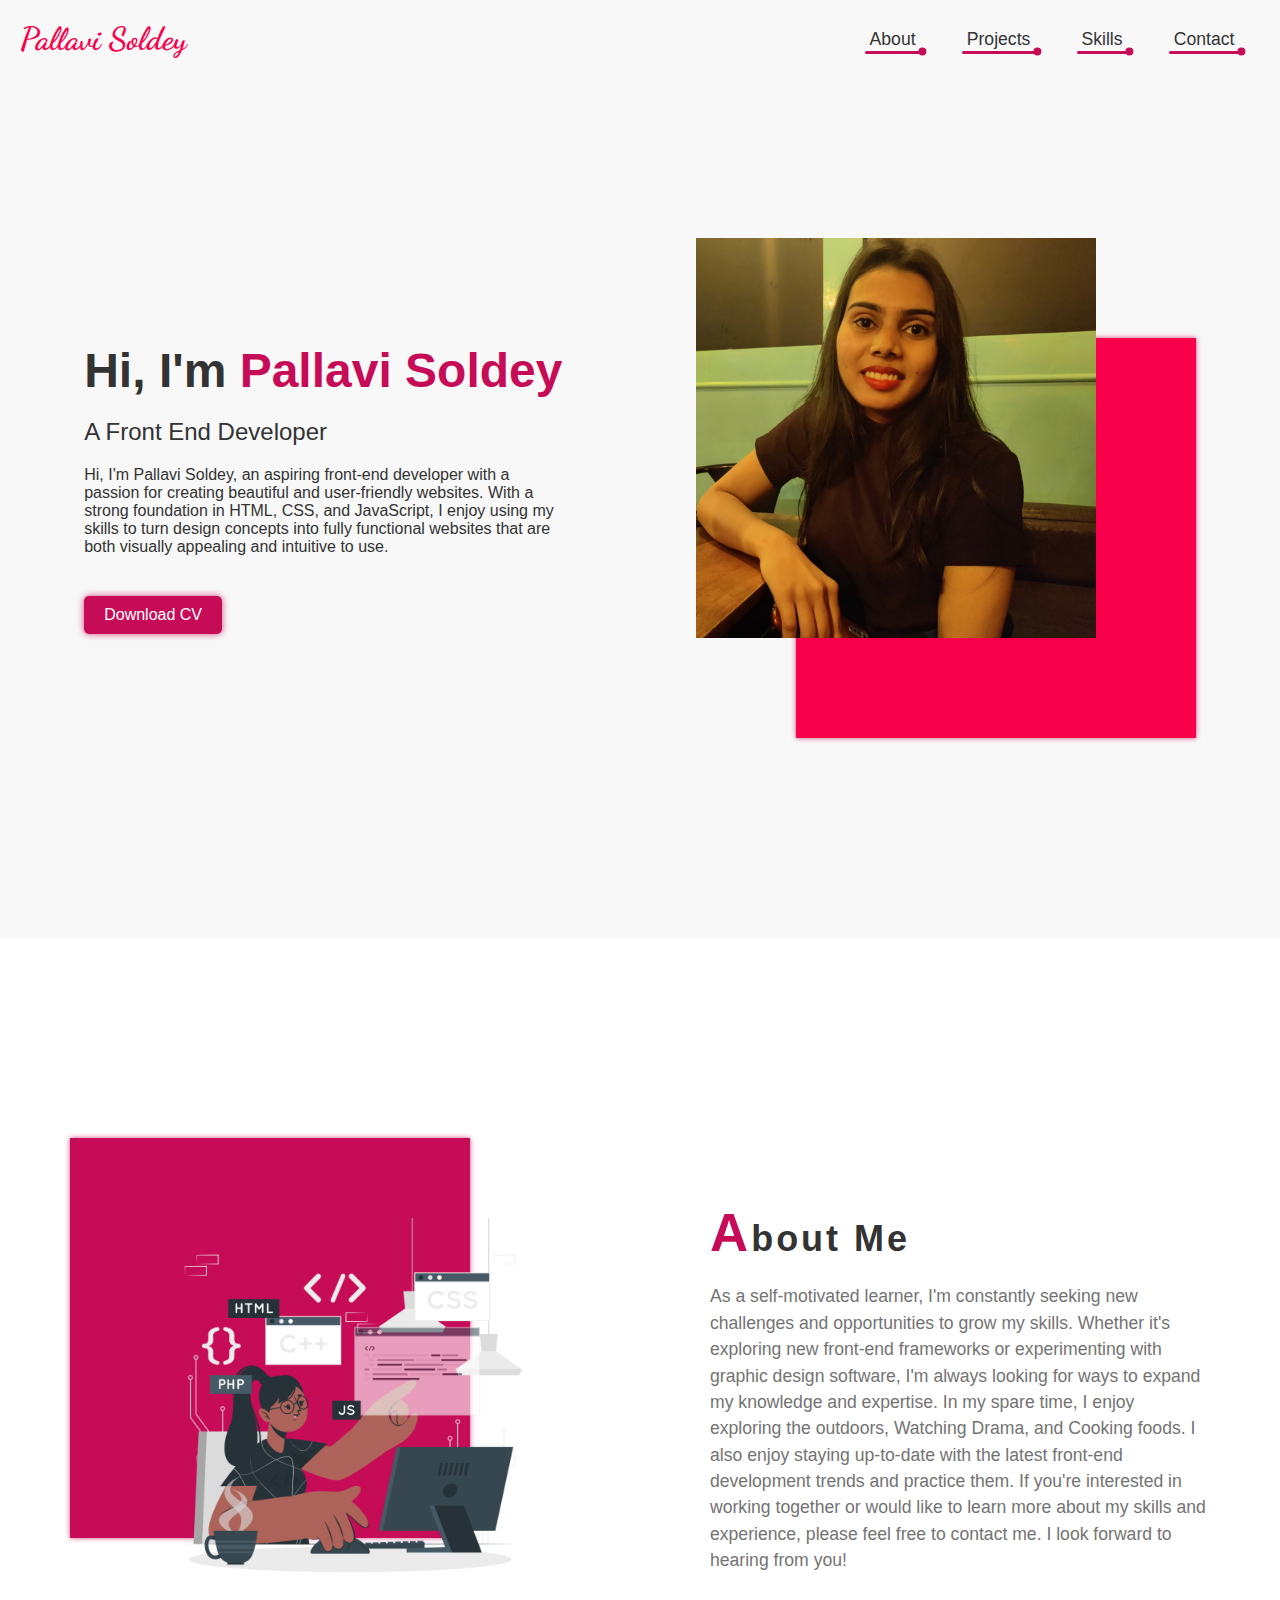
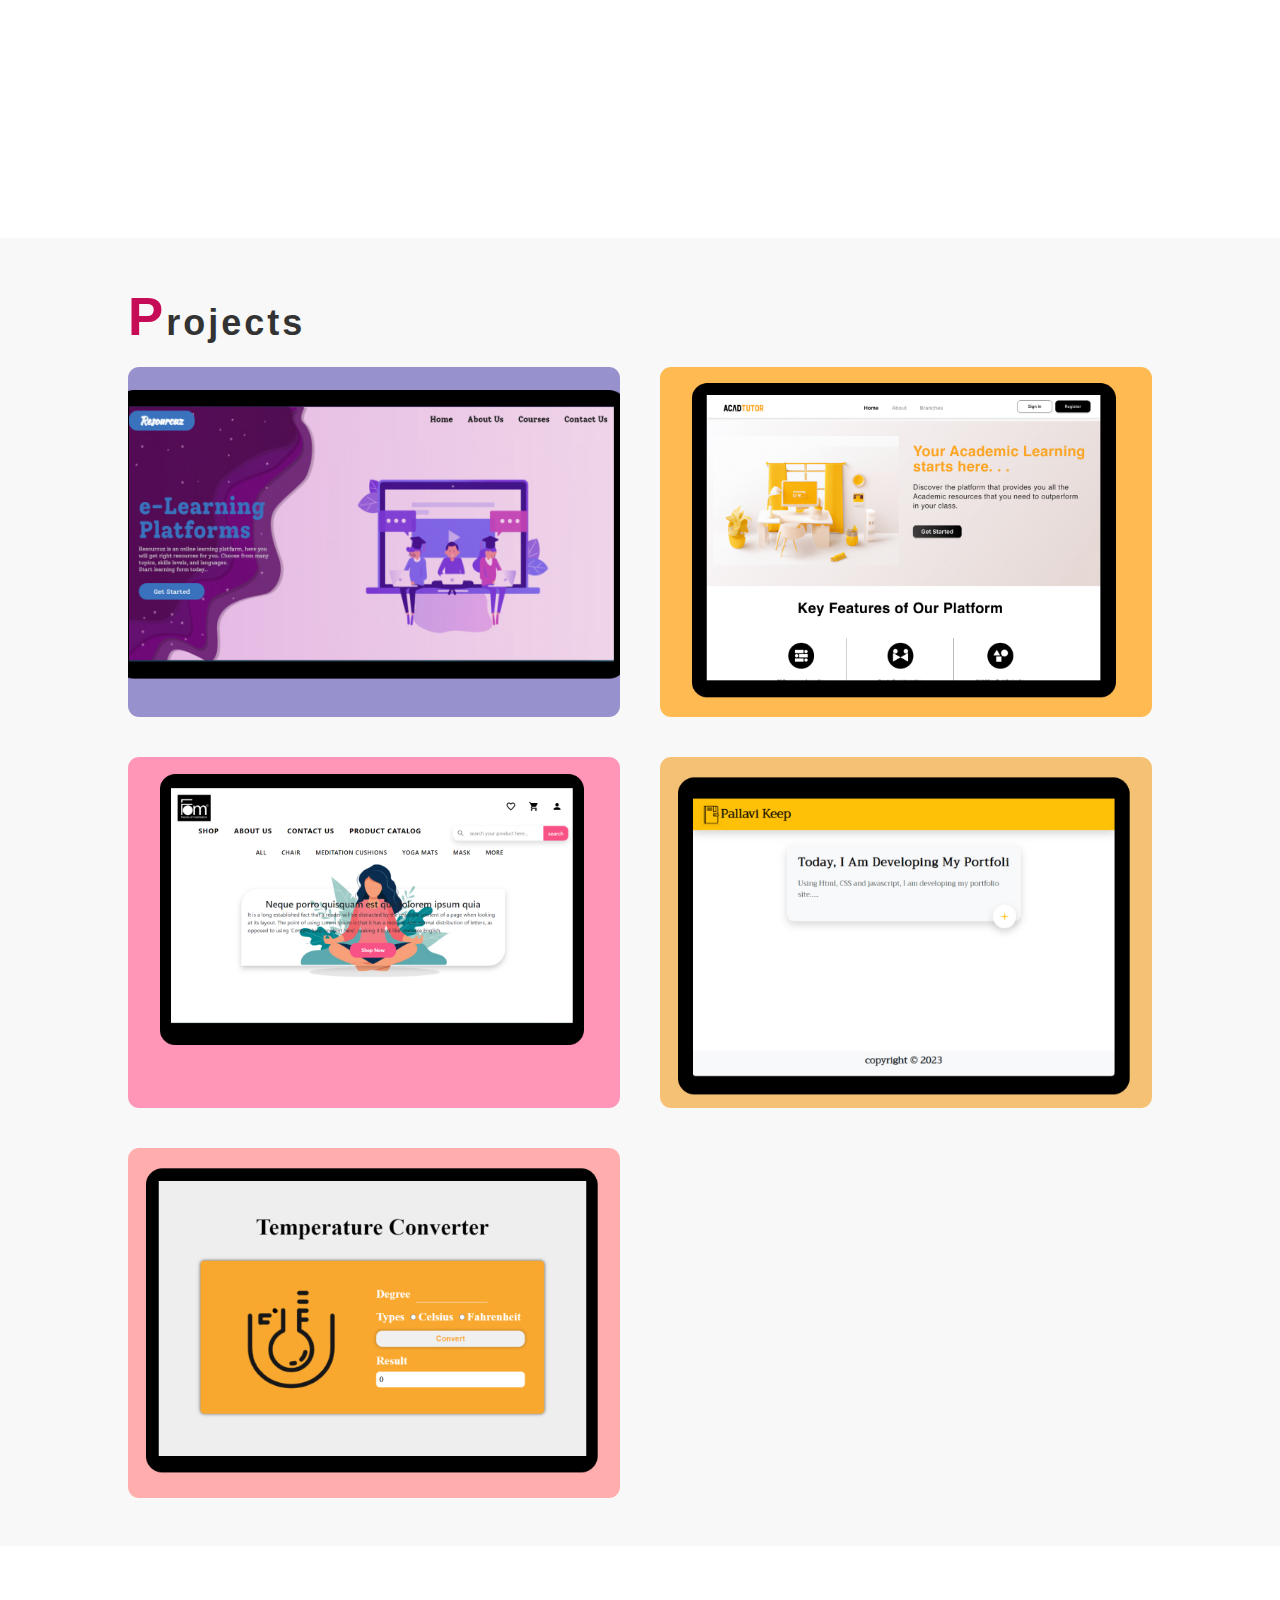
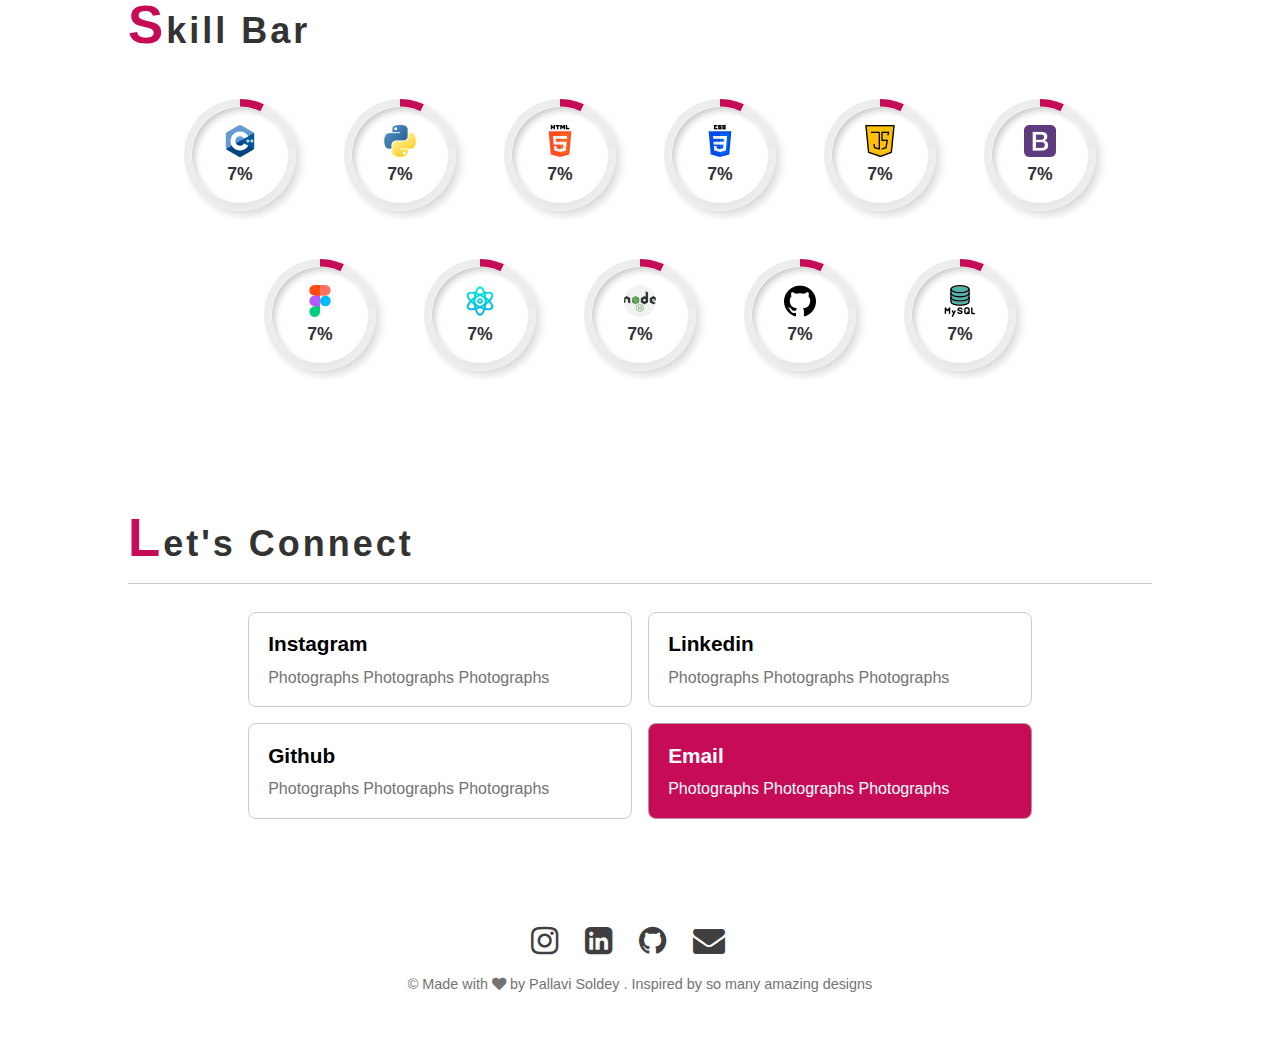
<file: index.html>
<!DOCTYPE html>
<html lang="en">

<head>
  <meta charset="UTF-8" />
  <meta name="viewport" content="width=device-width, initial-scale=1.0" />
  <title>Pallavi Soldey - Front End Developer</title>
  <link rel="preconnect" href="https://fonts.googleapis.com">
  <link rel="preconnect" href="https://fonts.gstatic.com" crossorigin>
  <link
    href="https://fonts.googleapis.com/css2?family=Dancing+Script:wght@400;500;600;700&family=Inter:wght@200;300;500&display=swap"
    rel="stylesheet">
  <link rel="stylesheet" href="style.css" />
  <link rel="stylesheet" href="https://cdnjs.cloudflare.com/ajax/libs/font-awesome/4.7.0/css/font-awesome.min.css">
</head>

<body>
  <header class="header">
    <nav class="nav">
      <div class="logo">Pallavi Soldey</div>
      <ul class="menu">
        <!-- <li class="menu-item"><a href="#">Home</a></li> -->
        <li class="menu-item"><a href="#about">About</a></li>
        <li class="menu-item"><a href="#projects">Projects</a></li>
        <li class="menu-item"><a href="#skills">Skills</a></li>
        <li class="menu-item"><a href="#contact">Contact</a></li>
      </ul>
    </nav>
    <div class="hero">
      <div class="content">
        <h1 class="title">Hi, I'm <span>Pallavi Soldey</span></h1>
        <p class="subtitle">A Front End Developer</p>
        <p class="desc"> Hi, I'm Pallavi Soldey, an aspiring front-end developer with a passion for creating beautiful
          and user-friendly websites. With a strong foundation in HTML, CSS, and JavaScript, I enjoy using my skills to
          turn design concepts into fully functional websites that are both visually appealing and intuitive to use.</p>
        <a href="#" class="button">Download CV</a>
      </div>
      <div class="imageBx">
        <img src="./images/pic.jpeg" alt="" />
        <div class="bx"></div>
      </div>
    </div>
  </header>

  <main class="main">
    <section class="about-section" id="about">
      <div class="container">
        <div class="images">
          <img src="./images/about.png" alt="" />
          <div class="bx"></div>
        </div>
        <div class="contentBx">
          <h2 class="section-title">About Me</h2>
          <p class="section-content">
            As a self-motivated learner, I'm constantly seeking new challenges and opportunities to grow my skills.
            Whether it's exploring new front-end frameworks or experimenting with graphic design software, I'm always
            looking for ways to expand my knowledge and expertise.
            In my spare time, I enjoy exploring the outdoors, Watching Drama, and Cooking foods. I also enjoy staying
            up-to-date with the latest front-end development trends and practice them.
            If you're interested in working together or would like to learn more about my skills and experience, please
            feel free to contact me. I look forward to hearing from you!
          </p>
        </div>
      </div>
    </section>
    <section class="project-section" id="projects">
      <h2 class="section-title">Projects</h2>
      <div class="project">
        <div class="project-item">
          <img src="./images/pro1.jpg" alt="project Item 1" />
          <div class="project-detail">
            <div>
              <span class="project-title">AcadTutor</span>
              <span class="project-lang">React, Django, MongoDb</span>
              <a href="#"><i class="fa fa-link"></i></a>
            </div>
          </div>
        </div>
        <div class="project-item">
          <img src="./images/pro2.jpg" alt="project Item 1" />
          <div class="project-detail">
            <div>
              <span class="project-title">AcadTutor</span>
              <span class="project-lang">React, Django, MongoDb</span>
              <a href="#"><i class="fa fa-link"></i></a>
            </div>
          </div>

        </div>
        <div class="project-item">

          <img src="./images/pro3.jpg" alt="project Item 1" />
          <div class="project-detail">
            <div>
              <span class="project-title">AcadTutor</span>
              <span class="project-lang">React, Django, MongoDb</span>
              <a href="#"><i class="fa fa-link"></i></a>
            </div>
          </div>

        </div>
        <div class="project-item">

          <img src="./images/pro4.jpg" alt="project Item 1" />
          <div class="project-detail">
            <div>
              <span class="project-title">AcadTutor</span>
              <span class="project-lang">React, Django, MongoDb</span>
              <a href="#"><i class="fa fa-link"></i></a>
            </div>
          </div>

        </div>
        <div class="project-item">
          <img src="./images/pro5.jpg" alt="project Item 1" />
          <div class="project-detail">
            <div>
              <span class="project-title">AcadTutor</span>
              <span class="project-lang">React, Django, MongoDb</span>
              <a href="#"><i class="fa fa-link"></i></a>
            </div>
          </div>

        </div>
      </div>
    </section>
    <section class="skillBar-section" id="skills">
      <h2 class="section-title">Skill Bar</h2>
      <div class="skills-container">
        <div class="skills" data-value="50">
          <div class="outer">
            <div class="inner">
              <img src="./images/c-.png"/>
              <span class="skill-percentage">0%</span>
            </div>
          </div>
        </div>
        <div class="skills" data-value="50">
          <div class="outer">
            <div class="inner">
              <img src="./images/python.png"/>
              <span class="skill-percentage">0%</span>
            </div>
          </div>
        </div>
        <div class="skills" data-value="90">
          <div class="outer">
            <div class="inner">
            <img src="./images/html-5.png"/>
            <span class="skill-percentage">0%</span>
            </div>
          </div>
        </div>
        <div class="skills" data-value="70">
          <div class="outer">
            <div class="inner">
              <img src="./images/css-3.png"/>
              <span class="skill-percentage">0%</span>
            </div>
          </div>

        </div>
        <div class="skills" data-value="50">
          <div class="outer">
            <div class="inner">
              <img src="./images/java-script.png"/>
              <span class="skill-percentage">0%</span>
            </div>
          </div>
        </div>
        <div class="skills" data-value="90">
          <div class="outer">
            <div class="inner">
              <img src="./images/bootstrap.png"/>
              <span class="skill-percentage">0%</span>
            </div>
          </div>
        </div>
        <div class="skills" data-value="70">
          <div class="outer">
            <div class="inner">
              <img src="./images/figma.png"/>
              <span class="skill-percentage">0%</span>
            </div>
          </div>
        </div>
        <div class="skills" data-value="60">
          <div class="outer">
            <div class="inner">
              <img src="./images/react.png"/>
              <span class="skill-percentage">0%</span>
            </div>
          </div>
        </div>
        <div class="skills" data-value="10">
          <div class="outer">
            <div class="inner">
              <img src="./images/nodejs.png"/>
              <span class="skill-percentage">0%</span>
            </div>
          </div>
        </div>
        <div class="skills" data-value="40">
          <div class="outer">
            <div class="inner">
              <img src="./images/github.png"/>
              <span class="skill-percentage">0%</span>
            </div>
          </div>
        </div>
        <div class="skills" data-value="50">
          <div class="outer">
            <div class="inner">
              <img src="./images/mysql.png"/>
              <span class="skill-percentage">0%</span>
            </div>
          </div>
        </div>
      </div>
    </section>
    <section class="contact-section" id="contact">
      <h2 class="section-title">Let's Connect</h2>
      <div class="container">
        <a href="#">
          <div>
            <span>Instagram</span>
            <span>Photographs Photographs Photographs</span>
          </div>
        </a>
        <a href="#">
          <div>
            <span>Linkedin</span>
            <span>Photographs Photographs Photographs</span>
          </div>
        </a>
        <a href="#">
          <div>
            <span>Github</span>
            <span>Photographs Photographs Photographs</span>
          </div>
        </a>
        <a href="#">
          <div>
            <span>Email</span>
            <span>Photographs Photographs Photographs</span>
          </div>
        </a>
      </div>
    </section>
  </main>

  <footer class="footer">
    <ul>
      <li><a href=""><i class="fa fa-instagram"></i></a></li>
      <li><a href=""><i class="fa fa-linkedin-square"></i></a></li>
      <li><a href=""><i class="fa fa-github"></i></a></li>
      <li><a href=""><i class="fa fa-envelope"></i></a></li>
    </ul>
    <p>&copy; Made with <i class="fa fa-heart"></i> by Pallavi Soldey . Inspired by so many amazing designs</p>
  </footer>

  <script src="script.js"></script>
</body>

</html>
</file>
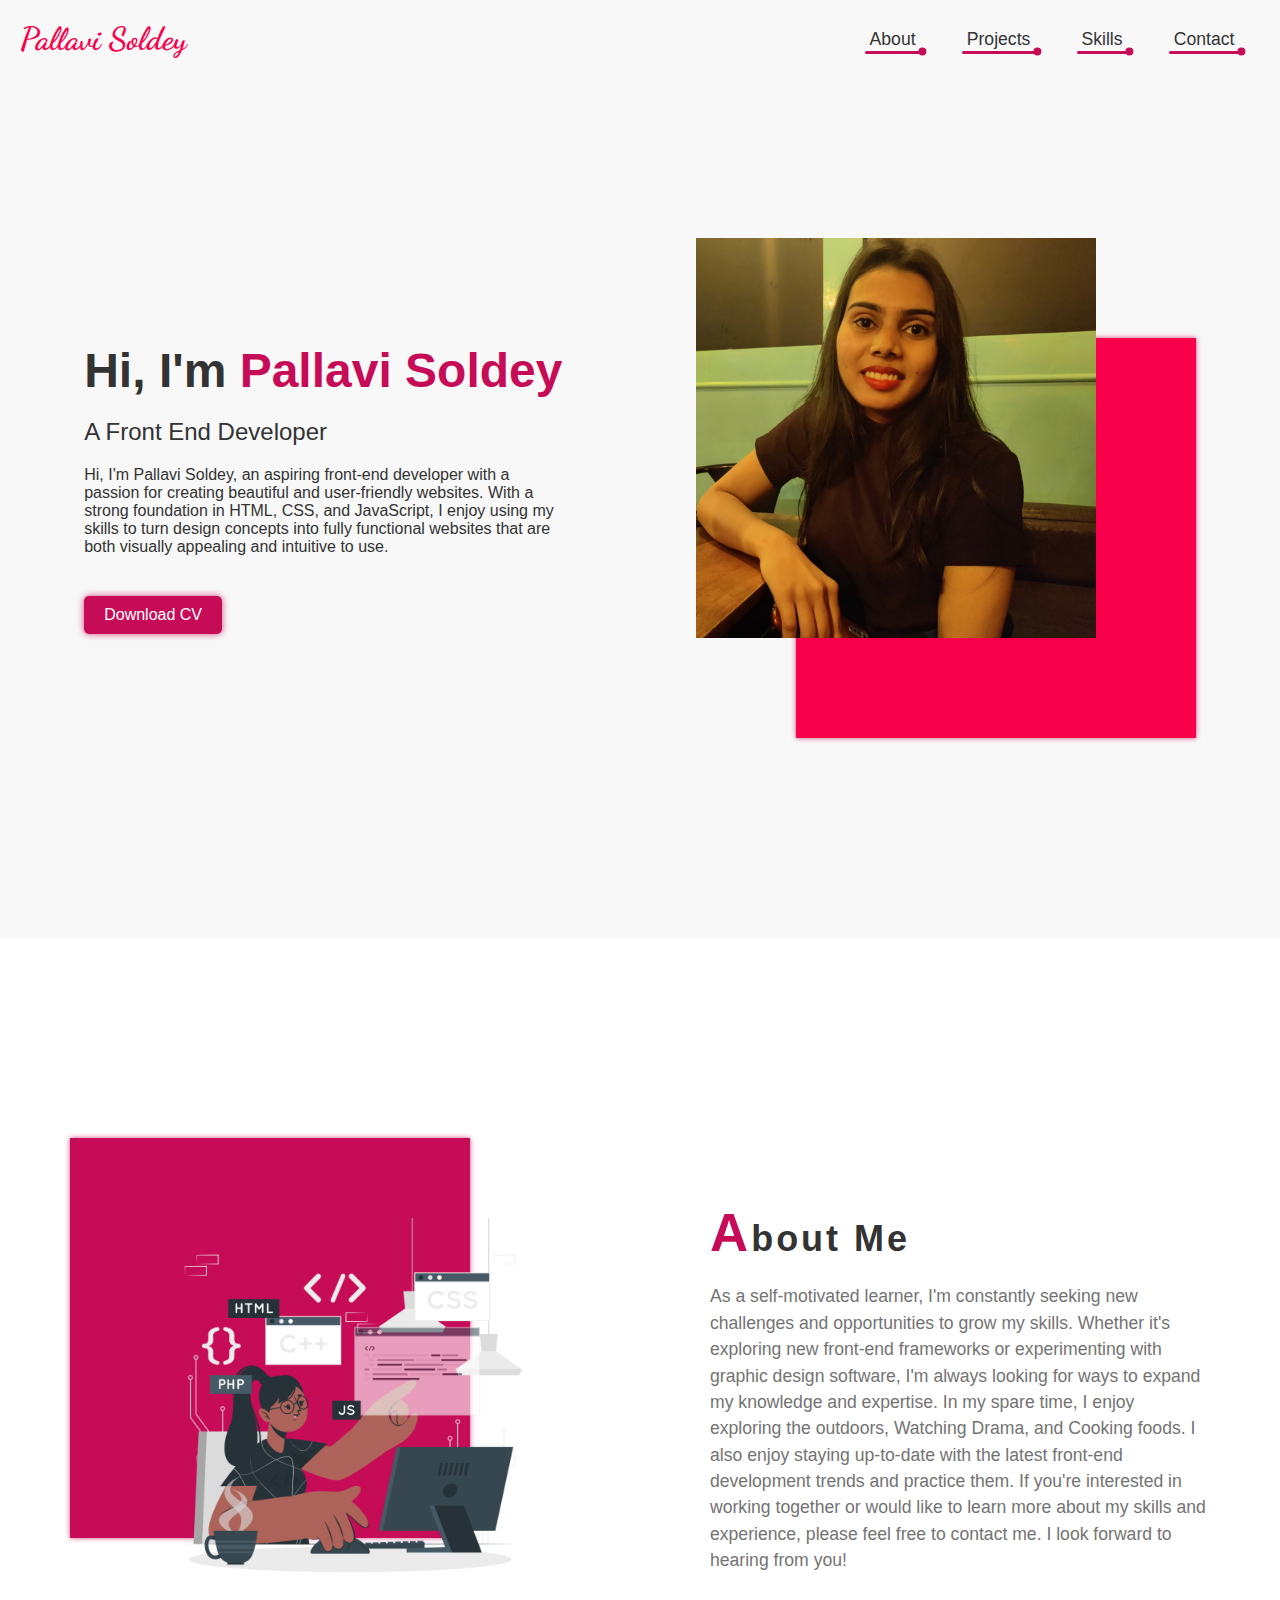
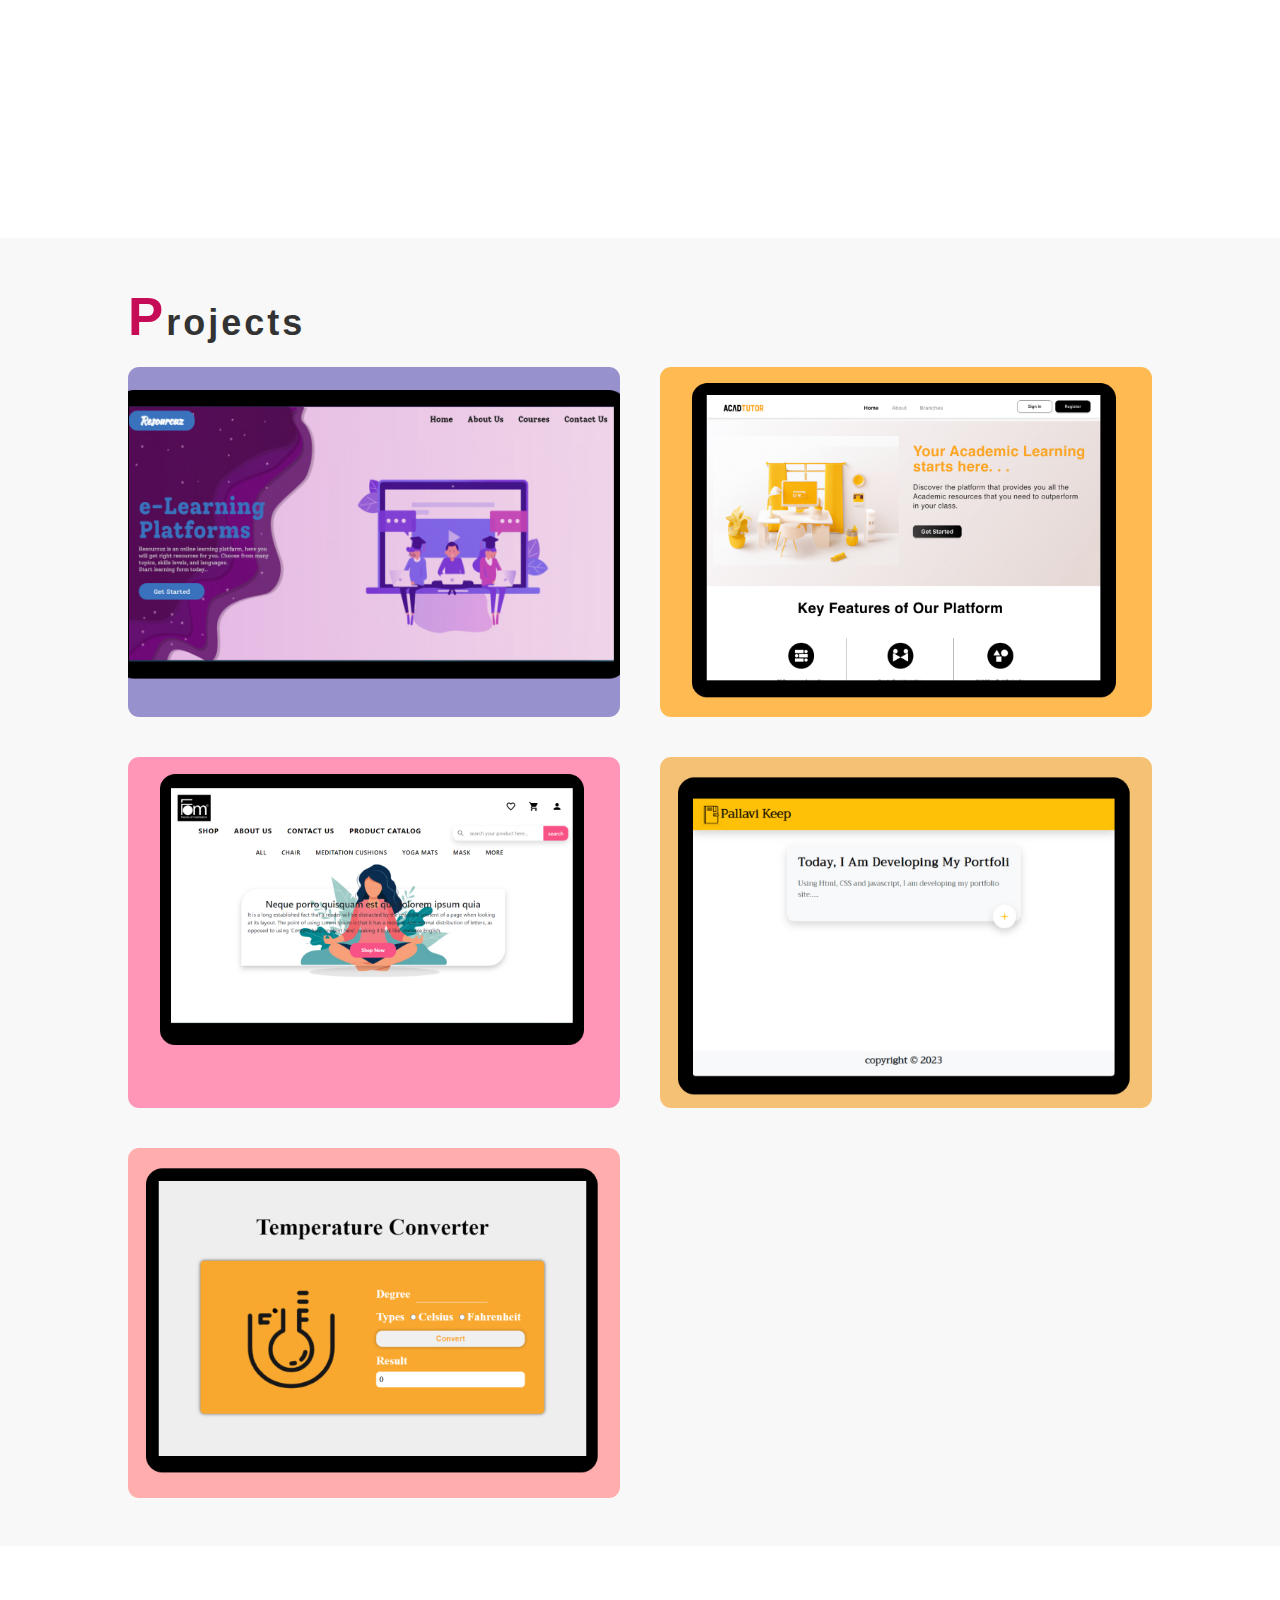
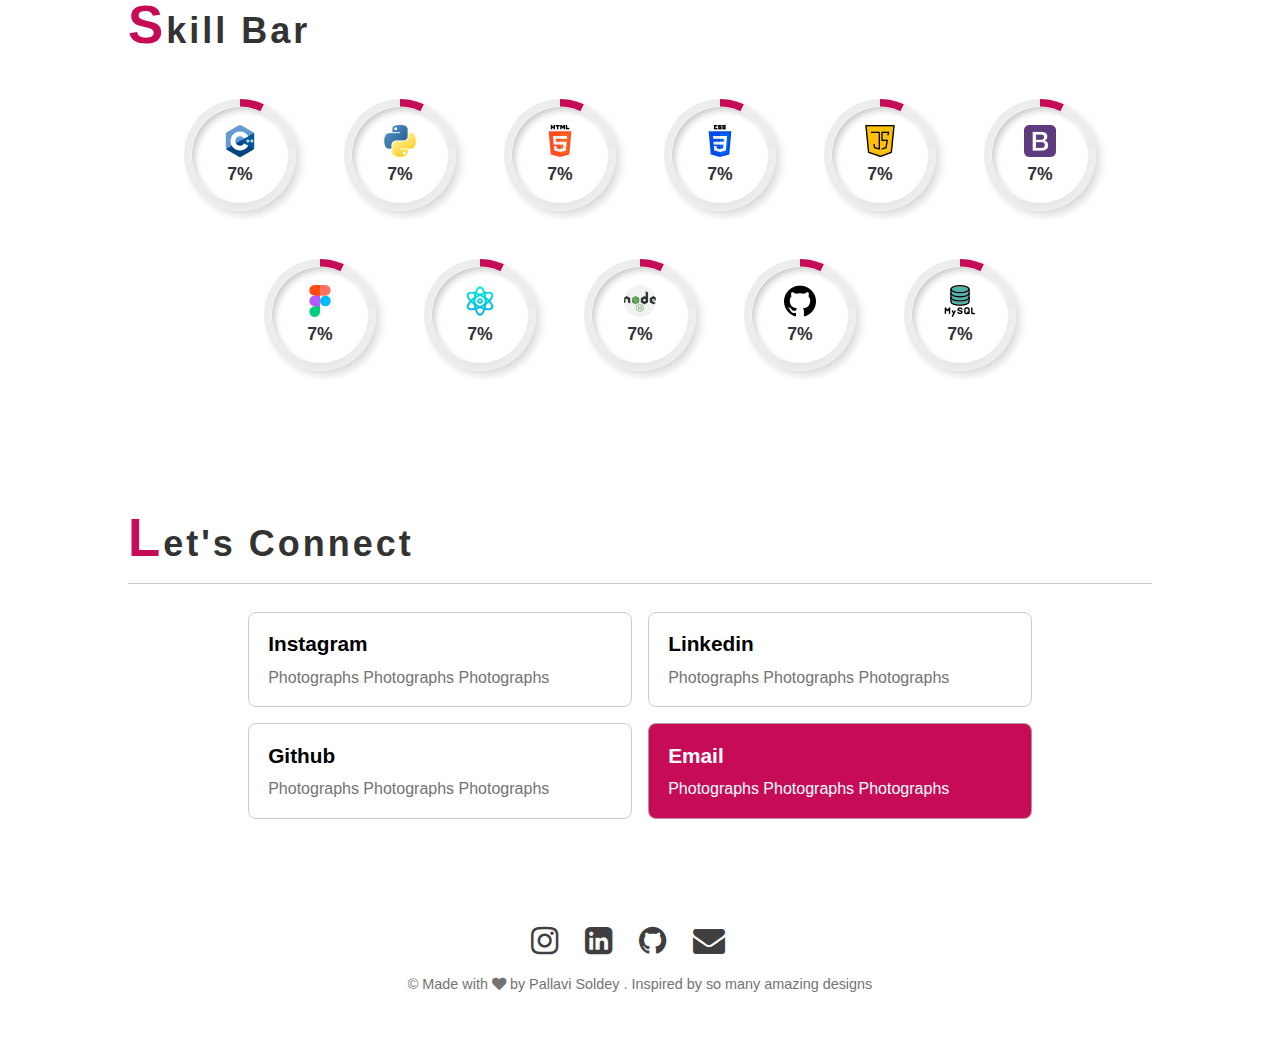
<file: index2.html>
<!DOCTYPE html>
<html lang="en">

<head>
  <meta charset="UTF-8" />
  <meta name="viewport" content="width=device-width, initial-scale=1.0" />
  <title>Pallavi Soldey - Front End Developer</title>
  <link rel="preconnect" href="https://fonts.googleapis.com">
  <link rel="preconnect" href="https://fonts.gstatic.com" crossorigin>
  <link
    href="https://fonts.googleapis.com/css2?family=Dancing+Script:wght@400;500;600;700&family=Inter:wght@200;300;500&display=swap"
    rel="stylesheet">
  <link rel="stylesheet" href="style2.css" />
  <link rel="stylesheet" href="https://cdnjs.cloudflare.com/ajax/libs/font-awesome/4.7.0/css/font-awesome.min.css">
</head>

<body>
  <header class="header">
    <nav class="nav">
      <div class="logo">Pallavi Soldey</div>
      <ul class="menu">
        <!-- <li class="menu-item"><a href="#">Home</a></li> -->
        <li class="menu-item"><a href="#about">About</a></li>
        <li class="menu-item"><a href="#projects">Projects</a></li>
        <li class="menu-item"><a href="#skills">Skills</a></li>
        <li class="menu-item"><a href="#contact">Contact</a></li>
      </ul>
    </nav>
    <div class="hero">
      <div class="content">
        <h1 class="title">Hi, I'm <span>Pallavi Soldey</span></h1>
        <p class="subtitle">A Front End Developer</p>
        <p class="desc"> Hi, I'm Pallavi Soldey, an aspiring front-end developer with a passion for creating beautiful
          and user-friendly websites. With a strong foundation in HTML, CSS, and JavaScript, I enjoy using my skills to
          turn design concepts into fully functional websites that are both visually appealing and intuitive to use.</p>
        <a href="#" class="button">Download CV</a>
      </div>
      <div class="imageBx">
        <img src="./images/pic.jpeg" alt="" />
        <div class="bx"></div>
      </div>
    </div>
  </header>

  <main class="main">
    <section class="about-section" id="about">
      <div class="container">
        <div class="images">
          <img src="./images/about.png" alt="" />
          <div class="bx"></div>
        </div>
        <div class="contentBx">
          <h2 class="section-title">About Me</h2>
          <p class="section-content">
            As a self-motivated learner, I'm constantly seeking new challenges and opportunities to grow my skills.
            Whether it's exploring new front-end frameworks or experimenting with graphic design software, I'm always
            looking for ways to expand my knowledge and expertise.
            In my spare time, I enjoy exploring the outdoors, Watching Drama, and Cooking foods. I also enjoy staying
            up-to-date with the latest front-end development trends and practice them.
            If you're interested in working together or would like to learn more about my skills and experience, please
            feel free to contact me. I look forward to hearing from you!
          </p>
        </div>
      </div>
    </section>
    <section class="project-section" id="projects">
      <h2 class="section-title">Projects</h2>
      <div class="project">
        <div class="project-item">
          <img src="./images/pro1.jpg" alt="project Item 1" />
          <div class="project-detail">
            <div>
              <span class="project-title">AcadTutor</span>
              <span class="project-lang">React, Django, MongoDb</span>
              <a href="#"><i class="fa fa-link"></i></a>
            </div>
          </div>
        </div>
        <div class="project-item">
          <img src="./images/pro2.jpg" alt="project Item 1" />
          <div class="project-detail">
            <div>
              <span class="project-title">AcadTutor</span>
              <span class="project-lang">React, Django, MongoDb</span>
              <a href="#"><i class="fa fa-link"></i></a>
            </div>
          </div>

        </div>
        <div class="project-item">

          <img src="./images/pro3.jpg" alt="project Item 1" />
          <div class="project-detail">
            <div>
              <span class="project-title">AcadTutor</span>
              <span class="project-lang">React, Django, MongoDb</span>
              <a href="#"><i class="fa fa-link"></i></a>
            </div>
          </div>

        </div>
        <div class="project-item">

          <img src="./images/pro4.jpg" alt="project Item 1" />
          <div class="project-detail">
            <div>
              <span class="project-title">AcadTutor</span>
              <span class="project-lang">React, Django, MongoDb</span>
              <a href="#"><i class="fa fa-link"></i></a>
            </div>
          </div>

        </div>
        <div class="project-item">
          <img src="./images/pro5.jpg" alt="project Item 1" />
          <div class="project-detail">
            <div>
              <span class="project-title">AcadTutor</span>
              <span class="project-lang">React, Django, MongoDb</span>
              <a href="#"><i class="fa fa-link"></i></a>
            </div>
          </div>

        </div>
      </div>
    </section>
    <section class="skillBar-section" id="skills">
      <h2 class="section-title">Skill Bar</h2>
      <div class="skills-container">
        <div class="skills" data-value="50">
          <div class="outer">
            <div class="inner">
              <img src="./images/c-.png"/>
              <span class="skill-percentage">0%</span>
            </div>
          </div>
        </div>
        <div class="skills" data-value="50">
          <div class="outer">
            <div class="inner">
              <img src="./images/python.png"/>
              <span class="skill-percentage">0%</span>
            </div>
          </div>
        </div>
        <div class="skills" data-value="90">
          <div class="outer">
            <div class="inner">
            <img src="./images/html-5.png"/>
            <span class="skill-percentage">0%</span>
            </div>
          </div>
        </div>
        <div class="skills" data-value="70">
          <div class="outer">
            <div class="inner">
              <img src="./images/css-3.png"/>
              <span class="skill-percentage">0%</span>
            </div>
          </div>

        </div>
        <div class="skills" data-value="50">
          <div class="outer">
            <div class="inner">
              <img src="./images/java-script.png"/>
              <span class="skill-percentage">0%</span>
            </div>
          </div>
        </div>
        <div class="skills" data-value="90">
          <div class="outer">
            <div class="inner">
              <img src="./images/bootstrap.png"/>
              <span class="skill-percentage">0%</span>
            </div>
          </div>
        </div>
        <div class="skills" data-value="70">
          <div class="outer">
            <div class="inner">
              <img src="./images/figma.png"/>
              <span class="skill-percentage">0%</span>
            </div>
          </div>
        </div>
        <div class="skills" data-value="60">
          <div class="outer">
            <div class="inner">
              <img src="./images/react.png"/>
              <span class="skill-percentage">0%</span>
            </div>
          </div>
        </div>
        <div class="skills" data-value="10">
          <div class="outer">
            <div class="inner">
              <img src="./images/nodejs.png"/>
              <span class="skill-percentage">0%</span>
            </div>
          </div>
        </div>
        <div class="skills" data-value="40">
          <div class="outer">
            <div class="inner">
              <img src="./images/github.png"/>
              <span class="skill-percentage">0%</span>
            </div>
          </div>
        </div>
        <div class="skills" data-value="50">
          <div class="outer">
            <div class="inner">
              <img src="./images/mysql.png"/>
              <span class="skill-percentage">0%</span>
            </div>
          </div>
        </div>
      </div>
    </section>
    <section class="contact-section" id="contact">
      <h2 class="section-title">Let's Connect</h2>
      <div class="container">
        <a href="#">
          <div>
            <span>Instagram</span>
            <span>Photographs Photographs Photographs</span>
          </div>
        </a>
        <a href="#">
          <div>
            <span>Linkedin</span>
            <span>Photographs Photographs Photographs</span>
          </div>
        </a>
        <a href="#">
          <div>
            <span>Github</span>
            <span>Photographs Photographs Photographs</span>
          </div>
        </a>
        <a href="#">
          <div>
            <span>Email</span>
            <span>Photographs Photographs Photographs</span>
          </div>
        </a>
      </div>
    </section>
  </main>

  <footer class="footer">
    <ul>
      <li><a href=""><i class="fa fa-instagram"></i></a></li>
      <li><a href=""><i class="fa fa-linkedin-square"></i></a></li>
      <li><a href=""><i class="fa fa-github"></i></a></li>
      <li><a href=""><i class="fa fa-envelope"></i></a></li>
    </ul>
    <p>&copy; Made with <i class="fa fa-heart"></i> by Pallavi Soldey . Inspired by so many amazing designs</p>
  </footer>

  <script src="script2.js"></script>
</body>

</html>
</file>
<file: style.css>
* {
    margin: 0;
    padding: 0;
    box-sizing: border-box;
    --color:#f9004d;
    --bgcolor:#191919;
    /* padding: max(10vh, 1rem);  */
  }
  html{
    scroll-behavior: smooth;
  }
  body {
    font-family: Arial, sans-serif;
    color: #333;
    /* background-color:var(--bgcolor); */
  }
  
  .header {
    background-color: #f8f8f8;
    padding:1.25rem;
  }
  
  .nav {
    display: flex;
    justify-content: space-between;
    align-items: center;
  }
  
  .logo {
    font-family: 'Dancing Script', cursive;
    font-size:2rem;
    font-weight:800;
    /* color: #c70c57; */
    color:var(--color);
  }
  
  .menu {
    display: flex;
    list-style: none;
  }
  
  .menu-item {
    position: relative;
    margin:auto 1.3rem;
    padding:0.3rem;
  }
  .menu-item::after{
    content:"";
    position: absolute;
    bottom: 0%;
    left: 0%;
    width:100%;
    border-radius:0.1rem;
    height:0.2rem;
    background-color: #c70c57;
  }
  .menu-item::before{
    content:"";
    position: absolute;
    width:0.5rem;
    height:0.5rem;
    border-radius:50%;
    background-color: #c70c57;
    bottom: 0%;
    right: 0%;
    transform:translate(0.4rem ,0.1rem);
  } 
  .menu-item a {
    text-decoration: none;
    font-size:1.1rem;
    font-weight:500;
    color: #333;
    transition:0.3s all;
  }
  
  .menu-item a:hover {
    color: #c70c57;
  }
  
  .hero {
    display: flex;
    flex-direction:row;
    justify-content:space-around;
    align-items: center;
    width:calc(100vw - 2.5rem );
    height: calc(100vh - 2.5rem);
    margin-inline:auto;
  }
  .content{
    width:30.2rem;
    flex-basis:1;
  }
  .title {
    font-size:3rem;
    margin-bottom: 20px;
  }
  .title span{
    color: #c70c57;
  }
  .subtitle {
    font-size:1.5rem;
    margin-bottom:1.25rem;
  }
  .desc{
    font-size:1rem;
    margin-bottom:40px;
  }
  .button {
    display: inline-block;
    padding: 10px 20px;
    border: none;
    border-radius: 5px;
    background-color: #c70c57;
    color: #fff;
    text-decoration: none;
    cursor:pointer;
    box-shadow: 0px 0px 7px 0px rgba(199, 12, 87,0.75);
    transition: all 0.3s ease;
  }
  
  .button:hover {
    color: rgb(199, 12, 87);
    border: 1px solid #c70c57;
    background-color: transparent;
  }
 .imageBx{
    position:relative;
    flex-basis: 1;
    max-width:31.25rem;
    width:100%;
    max-height:31.25rem;
    height:100%;
  }
  .imageBx:hover.imageBx img {
      top:100px;
      left:100px;
  }
  .imageBx:hover.imageBx .bx {
    top:0;
    left:0;
}
  .imageBx img{
    position:absolute;
    top: 0%;
    left: 0%;
    width:25rem;
    height:25rem;
    /* width:calc(100% - 20%);
    height: calc(100vh - 75%); */
    object-fit: cover;
    z-index:1;
    transition: all 0.3s ease;
  }
  .imageBx .bx{
    position:absolute;
    top:100px;
    left:100px;
    background-color:var(--color);
    width:25rem;
    height:25rem;
    box-shadow: 0px 0px 5px 0px rgba(199, 12, 87,0.75);
    transition: all 0.3s ease;

  }
  /* *********************************** MAIN SECTION *************************************** */
  .main {
    width:100%;
    position: relative;
    margin: 0 auto 3rem;
  }
  .section {
    width:100%;
    margin-bottom:50px;
  }
  .about-section{
    height:100vh;
  }
  .about-section .container{
    width:100%;
    /* width:calc(100vw - 2.5rem ); */
    height:100%;
    display: flex;
    flex-direction:row;
    /* flex-wrap:wrap; */
    justify-content:space-around;
    align-items: center;
  }
  .about-section .container .contentBx{
    flex-basis: 1;
    max-width: 500px; 
  }
  .images{
    position:relative;
    max-width:500px;
    max-height:500px;
    width:100%;
    height:100%;
  }
  .about-section .container  img{
    position:absolute;
    top:80px;
    left:80px;
    width:400px ;
    height:400px;
    object-fit: cover;
    z-index:1;
    transition: all 0.3s ease;
  }
  .about-section .container .bx{
    position:absolute;
    top:0%;
    left:0%;
    background-color: #c70c57;
    width:400px;
    height:400px;
    box-shadow: 0px 0px 5px 0px rgba(199, 12, 87,0.75);
    transition: all 0.3s ease;
  }
  .section-title {
    position: relative;
    font-size: 36px;
    margin-bottom: 20px;
    letter-spacing:3px;
  }
  .section-title::first-letter{
     font-size:3.3rem;
     color: #c70c57;
  }
  .section-content {
    font-size:1.1rem;
    color: #747373;
    line-height: 1.5;
  }
  /* **************************************************** PROJECT SECTION **************************************************** */
  .project-section{
    background-color: #f8f8f8;
    padding:3rem 8rem ;
  }
  .project {
    max-width:calc(100vw - 16rem);
    display:grid;
    grid-template-columns: repeat( auto-fit, minmax(350px, 1fr) );
    gap:2.5rem;
    list-style: none;
  }
  .project-item {
    position: relative;
    width:100%;
    height:21.9rem;
    border-radius:0.7rem;
  }
  .project-item img{
    width:100%;
    height:100%;
    object-fit:cover;
    background-position: center;
    border-radius:0.7rem;
    backface-visibility: hidden;
    opacity:1;
    transition: .5s ease;
  }
  .project-detail{
    position: absolute;
    top: 0%;
    left: 0%;
    width:100%;
    height:100%;
    background-color:rgba(0, 0, 0, 0.75);
    opacity:0;
    border-radius:0.7rem;
    transition:all .5s ease;
  }
  .project-item:hover .project-detail{
     opacity:1;
  }
  .project-detail div{
    width:100%;
    height:100%;
    display: flex;
    flex-direction: column;
    justify-content: center;
    align-items: center;
    border-radius:0.7rem;
    z-index:99;
  }
  .project-detail div span{
    color:#747373;
    margin-bottom:1rem;
  }
  .project-detail div .project-title{
    font-weight:600;
    font-size:1.5rem;
    color: #fff;
  }
  .project-detail a{
    text-decoration:none;
    font-size:1.2rem;
    color:#fff;  
  }
  /* ************************************************************************************************* */
  .skillBar-section{
    /* background-color:#000; */
    padding:3rem 8rem ;
  }
  .skills-container{
    display:flex;
    flex-direction: row;
    flex-wrap:wrap;
    justify-content:center;
    align-items: center;
  }
  .skills{
   margin:1.5rem ;
  }
  .skills-container .skills .outer{
    width:7rem;
    height:7rem;
    border-radius:50%;
    display: flex;
    justify-content: center;
    align-items: center;
    box-shadow:5px 5px 8px -1px rgba(0,0,0, 0.15),
               -5px -5px 8px -1px rgba(255,255,255, 0.7) ;
    background:conic-gradient(#c70c57 3.6deg , #ededed 0deg);
    transition: background 0.3s ease;
  }
  .skills-container .skills .inner{
    width:6rem;
    height:6rem;
    border-radius:50%;
    display: flex;
    flex-direction: column;
    justify-content:center;
    align-items: center;
    box-shadow:inset 4px 4px 6px -1px rgba(0,0,0, 0.2),
               inset -4px -6px 6px -1px rgba(255,255,255, 0.2),
               -0.5px -0.5px 0px rgba(255 , 255 , 255 , 1),
                0.5px 0.5px 0px rgba(255 , 255 , 255 , 0.15),
                0px 12px 10px -10px rgba(0,0,0, 0.05);
    background-color:#fff;
  }
  .skills-container .skills .inner span{
    font-size:1.1rem;
    line-height:1.5rem;
    margin-top:0.3rem;
    font-weight:600;
  }
/******************************************************************************************************** */
  .contact-section{
    padding:3rem 8rem ;
  }
  .contact-section h2{
    position:relative;
    padding:1rem 0;
  }
  .contact-section h2::before{
    content:'';
    position: absolute;
    bottom: 0%;
    left: 0%;
    width:100%;
    height:0.05rem;
    background-color: rgba(188, 185, 185, 0.75);
  }
  .contact-section .container{
     display:flex;
     justify-content:center;
     flex-wrap:wrap ;
     align-items: center;
  } 
  .contact-section .container a{
    text-decoration: none;
    color: black;
    margin:0.5rem;
  }
  .contact-section .container a>div{
    width:24rem;
    padding:1.2rem;
    border:0.9px solid rgba(188, 185, 185, 0.75);
    border-radius:0.5rem;
    transition:all 0.3s ease;
  }
  .contact-section .container a:last-child>div{
    background-color: #c70c57;
  }
  .contact-section .container a:last-child>div span{
    color:#fff;
  }
  .contact-section .container a:last-child>div span:first-child{
    color:#fff;
  }
  .contact-section .container a>div:hover{
    box-shadow: 0px 0px 5px 0px rgba(199, 12, 87,0.75);
    transform:scale(1.02);
  }
  .contact-section .container a>div span{
    display:block;
    font-size:1rem;
    color: #747373;
    font-weight:500;
  }
  .contact-section .container a>div span:first-child{
    font-size:1.3rem;
    font-weight:600;
    margin-bottom:0.8rem;
    color:#000;
  }
  .footer ul {
    width:15rem;
    margin:1rem auto;
   }
  .footer ul li{
    display:inline-block;
    margin: 0 0.7rem;
   }
  .footer ul li a{
      text-decoration:none;
      font-size:2rem;
      color: #3f3f3f;
   }
  .footer p{
      text-align: center;
      font-size:0.9rem;
      color: #747373;
      margin-bottom:4rem;
   }
</file>
<file: style2.css>
* {
    margin: 0;
    padding: 0;
    box-sizing: border-box;
    --color:#f9004d;
    --bgcolor:#191919;
    /* padding: max(10vh, 1rem);  */
  }
  html{
    scroll-behavior: smooth;
  }
  body {
    font-family: Arial, sans-serif;
    color: #333;
    /* background-color:var(--bgcolor); */
  }
  
  .header {
    background-color: #f8f8f8;
    padding:1.25rem;
  }
  
  .nav {
    display: flex;
    justify-content: space-between;
    align-items: center;
  }
  
  .logo {
    font-family: 'Dancing Script', cursive;
    font-size:2rem;
    font-weight:800;
    /* color: #c70c57; */
    color:var(--color);
  }
  
  .menu {
    display: flex;
    list-style: none;
  }
  
  .menu-item {
    position: relative;
    margin:auto 1.3rem;
    padding:0.3rem;
  }
  .menu-item::after{
    content:"";
    position: absolute;
    bottom: 0%;
    left: 0%;
    width:100%;
    border-radius:0.1rem;
    height:0.2rem;
    background-color: #c70c57;
  }
  .menu-item::before{
    content:"";
    position: absolute;
    width:0.5rem;
    height:0.5rem;
    border-radius:50%;
    background-color: #c70c57;
    bottom: 0%;
    right: 0%;
    transform:translate(0.4rem ,0.1rem);
  } 
  .menu-item a {
    text-decoration: none;
    font-size:1.1rem;
    font-weight:500;
    color: #333;
    transition:0.3s all;
  }
  
  .menu-item a:hover {
    color: #c70c57;
  }
  
  .hero {
    display: flex;
    flex-direction:row;
    justify-content:space-around;
    align-items: center;
    width:calc(100vw - 2.5rem );
    height: calc(100vh - 2.5rem);
    margin-inline:auto;
  }
  .content{
    width:30.2rem;
    flex-basis:1;
  }
  .title {
    font-size:3rem;
    margin-bottom: 20px;
  }
  .title span{
    color: #c70c57;
  }
  .subtitle {
    font-size:1.5rem;
    margin-bottom:1.25rem;
  }
  .desc{
    font-size:1rem;
    margin-bottom:40px;
  }
  .button {
    display: inline-block;
    padding: 10px 20px;
    border: none;
    border-radius: 5px;
    background-color: #c70c57;
    color: #fff;
    text-decoration: none;
    cursor:pointer;
    box-shadow: 0px 0px 7px 0px rgba(199, 12, 87,0.75);
    transition: all 0.3s ease;
  }
  
  .button:hover {
    color: rgb(199, 12, 87);
    border: 1px solid #c70c57;
    background-color: transparent;
  }
 .imageBx{
    position:relative;
    flex-basis: 1;
    max-width:31.25rem;
    width:100%;
    max-height:31.25rem;
    height:100%;
  }
  .imageBx:hover.imageBx img {
      top:100px;
      left:100px;
  }
  .imageBx:hover.imageBx .bx {
    top:0;
    left:0;
}
  .imageBx img{
    position:absolute;
    top: 0%;
    left: 0%;
    width:25rem;
    height:25rem;
    /* width:calc(100% - 20%);
    height: calc(100vh - 75%); */
    object-fit: cover;
    z-index:1;
    transition: all 0.3s ease;
  }
  .imageBx .bx{
    position:absolute;
    top:100px;
    left:100px;
    background-color:var(--color);
    width:25rem;
    height:25rem;
    box-shadow: 0px 0px 5px 0px rgba(199, 12, 87,0.75);
    transition: all 0.3s ease;

  }
  /* *********************************** MAIN SECTION *************************************** */
  .main {
    width:100%;
    position: relative;
    margin: 0 auto 3rem;
  }
  .section {
    width:100%;
    margin-bottom:50px;
  }
  .about-section{
    height:100vh;
  }
  .about-section .container{
    width:100%;
    /* width:calc(100vw - 2.5rem ); */
    height:100%;
    display: flex;
    flex-direction:row;
    /* flex-wrap:wrap; */
    justify-content:space-around;
    align-items: center;
  }
  .about-section .container .contentBx{
    flex-basis: 1;
    max-width: 500px; 
  }
  .images{
    position:relative;
    max-width:500px;
    max-height:500px;
    width:100%;
    height:100%;
  }
  .about-section .container  img{
    position:absolute;
    top:80px;
    left:80px;
    width:400px ;
    height:400px;
    object-fit: cover;
    z-index:1;
    transition: all 0.3s ease;
  }
  .about-section .container .bx{
    position:absolute;
    top:0%;
    left:0%;
    background-color: #c70c57;
    width:400px;
    height:400px;
    box-shadow: 0px 0px 5px 0px rgba(199, 12, 87,0.75);
    transition: all 0.3s ease;
  }
  .section-title {
    position: relative;
    font-size: 36px;
    margin-bottom: 20px;
    letter-spacing:3px;
  }
  .section-title::first-letter{
     font-size:3.3rem;
     color: #c70c57;
  }
  .section-content {
    font-size:1.1rem;
    color: #747373;
    line-height: 1.5;
  }
  /* **************************************************** PROJECT SECTION **************************************************** */
  .project-section{
    background-color: #f8f8f8;
    padding:3rem 8rem ;
  }
  .project {
    max-width:calc(100vw - 16rem);
    display:grid;
    grid-template-columns: repeat( auto-fit, minmax(350px, 1fr) );
    gap:2.5rem;
    list-style: none;
  }
  .project-item {
    position: relative;
    width:100%;
    height:21.9rem;
    border-radius:0.7rem;
  }
  .project-item img{
    width:100%;
    height:100%;
    object-fit:cover;
    background-position: center;
    border-radius:0.7rem;
    backface-visibility: hidden;
    opacity:1;
    transition: .5s ease;
  }
  .project-detail{
    position: absolute;
    top: 0%;
    left: 0%;
    width:100%;
    height:100%;
    background-color:rgba(0, 0, 0, 0.75);
    opacity:0;
    border-radius:0.7rem;
    transition:all .5s ease;
  }
  .project-item:hover .project-detail{
     opacity:1;
  }
  .project-detail div{
    width:100%;
    height:100%;
    display: flex;
    flex-direction: column;
    justify-content: center;
    align-items: center;
    border-radius:0.7rem;
    z-index:99;
  }
  .project-detail div span{
    color:#747373;
    margin-bottom:1rem;
  }
  .project-detail div .project-title{
    font-weight:600;
    font-size:1.5rem;
    color: #fff;
  }
  .project-detail a{
    text-decoration:none;
    font-size:1.2rem;
    color:#fff;  
  }
  /* ************************************************************************************************* */
  .skillBar-section{
    /* background-color:#000; */
    padding:3rem 8rem ;
  }
  .skills-container{
    display:flex;
    flex-direction: row;
    flex-wrap:wrap;
    justify-content:center;
    align-items: center;
  }
  .skills{
   margin:1.5rem ;
  }
  .skills-container .skills .outer{
    width:7rem;
    height:7rem;
    border-radius:50%;
    display: flex;
    justify-content: center;
    align-items: center;
    box-shadow:5px 5px 8px -1px rgba(0,0,0, 0.15),
               -5px -5px 8px -1px rgba(255,255,255, 0.7) ;
    background:conic-gradient(#c70c57 3.6deg , #ededed 0deg);
    transition: background 0.3s ease;
  }
  .skills-container .skills .inner{
    width:6rem;
    height:6rem;
    border-radius:50%;
    display: flex;
    flex-direction: column;
    justify-content:center;
    align-items: center;
    box-shadow:inset 4px 4px 6px -1px rgba(0,0,0, 0.2),
               inset -4px -6px 6px -1px rgba(255,255,255, 0.2),
               -0.5px -0.5px 0px rgba(255 , 255 , 255 , 1),
                0.5px 0.5px 0px rgba(255 , 255 , 255 , 0.15),
                0px 12px 10px -10px rgba(0,0,0, 0.05);
    background-color:#fff;
  }
  .skills-container .skills .inner span{
    font-size:1.1rem;
    line-height:1.5rem;
    margin-top:0.3rem;
    font-weight:600;
  }
/******************************************************************************************************** */
  .contact-section{
    padding:3rem 8rem ;
  }
  .contact-section h2{
    position:relative;
    padding:1rem 0;
  }
  .contact-section h2::before{
    content:'';
    position: absolute;
    bottom: 0%;
    left: 0%;
    width:100%;
    height:0.05rem;
    background-color: rgba(188, 185, 185, 0.75);
  }
  .contact-section .container{
     display:flex;
     justify-content:center;
     flex-wrap:wrap ;
     align-items: center;
  } 
  .contact-section .container a{
    text-decoration: none;
    color: black;
    margin:0.5rem;
  }
  .contact-section .container a>div{
    width:24rem;
    padding:1.2rem;
    border:0.9px solid rgba(188, 185, 185, 0.75);
    border-radius:0.5rem;
    transition:all 0.3s ease;
  }
  .contact-section .container a:last-child>div{
    background-color: #c70c57;
  }
  .contact-section .container a:last-child>div span{
    color:#fff;
  }
  .contact-section .container a:last-child>div span:first-child{
    color:#fff;
  }
  .contact-section .container a>div:hover{
    box-shadow: 0px 0px 5px 0px rgba(199, 12, 87,0.75);
    transform:scale(1.02);
  }
  .contact-section .container a>div span{
    display:block;
    font-size:1rem;
    color: #747373;
    font-weight:500;
  }
  .contact-section .container a>div span:first-child{
    font-size:1.3rem;
    font-weight:600;
    margin-bottom:0.8rem;
    color:#000;
  }
  .footer ul {
    width:15rem;
    margin:1rem auto;
   }
  .footer ul li{
    display:inline-block;
    margin: 0 0.7rem;
   }
  .footer ul li a{
      text-decoration:none;
      font-size:2rem;
      color: #3f3f3f;
   }
  .footer p{
      text-align: center;
      font-size:0.9rem;
      color: #747373;
      margin-bottom:4rem;
   }
</file>
